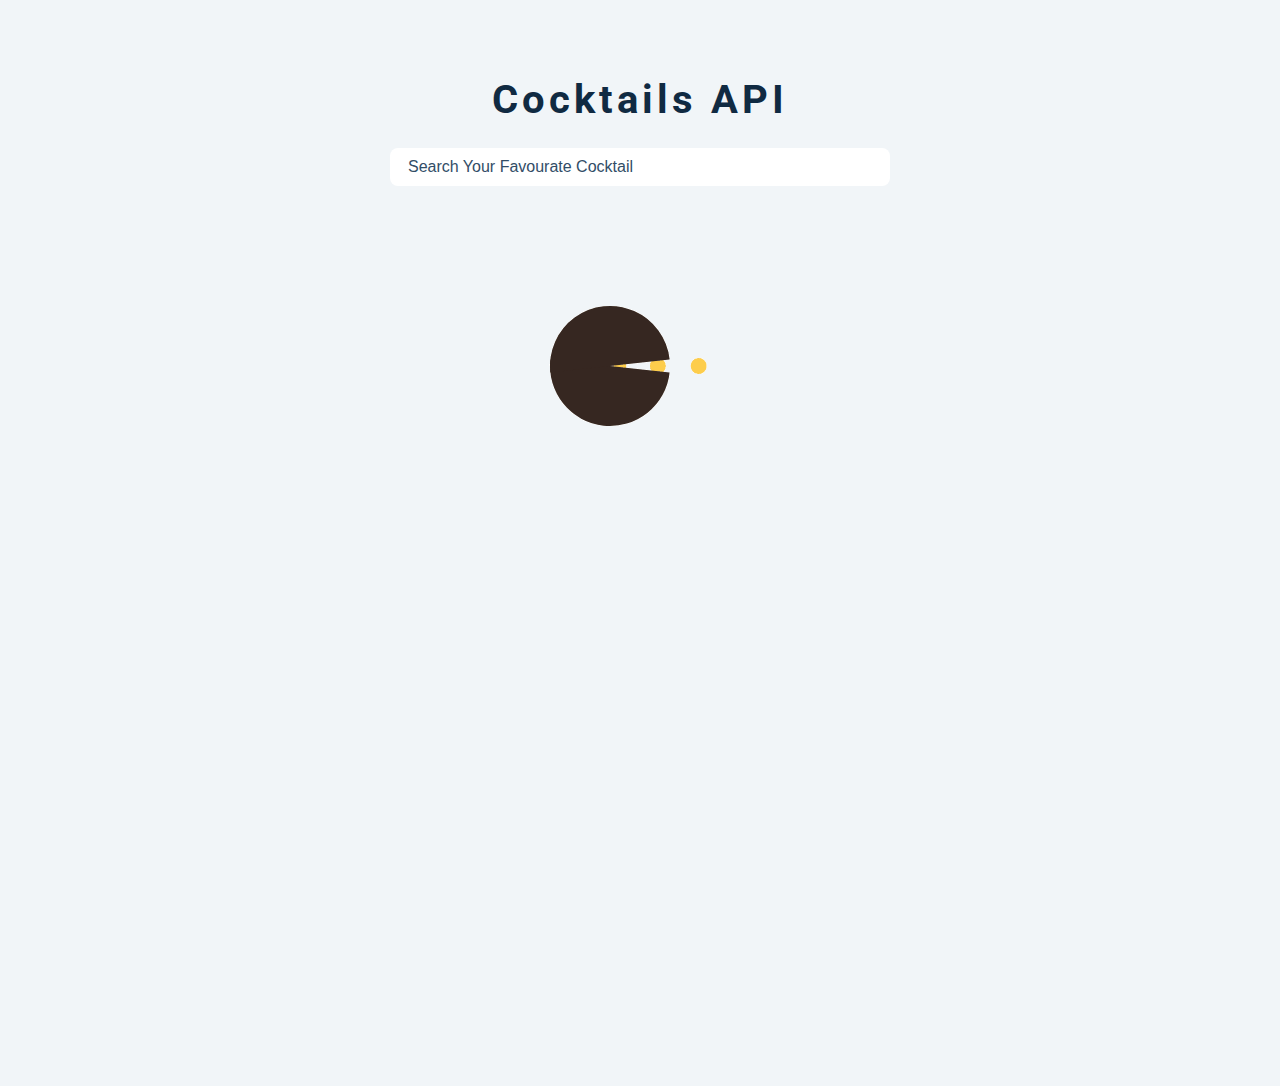
<file: index.html>
<!DOCTYPE html>
<html lang="en">
  <head>
    <meta charset="UTF-8" />
    <meta name="viewport" content="width=device-width, initial-scale=1.0" />
    <title>Cocktails</title>
    <!-- font-awesome -->
    <link
      rel="stylesheet"
      href="https://cdnjs.cloudflare.com/ajax/libs/font-awesome/5.14.0/css/all.min.css"
    />
    <!-- css -->
    <link rel="stylesheet" href="./styles.css" />
  </head>

  <body>
    <form class="search-form">
      <h2>cocktails API</h2>
      <input
        class="input"
        type="text"
        placeholder="search your favourate cocktail"
        name="drink"
      />
    </form>
    <section class="section cocktails">
      <article class="loading">
        <img src="./loading.gif" alt="loading" />
      </article>
      <h2 class="title"></h2>
    </section>
    <div class="section-center">
      <!-- single drink  -->
      <a href="./drink.html">
        <article class="cocktail" data-id="1">
          <img src="./cocktail.jpg" alt="cocktail" />
          <h3>martini</h3>
        </article>
      </a>
      <!-- end of single drink  -->
    </div>

    <!-- JavaScript  -->
    <script type="module" src="./app.js"></script>
  </body>
</html>
</file>
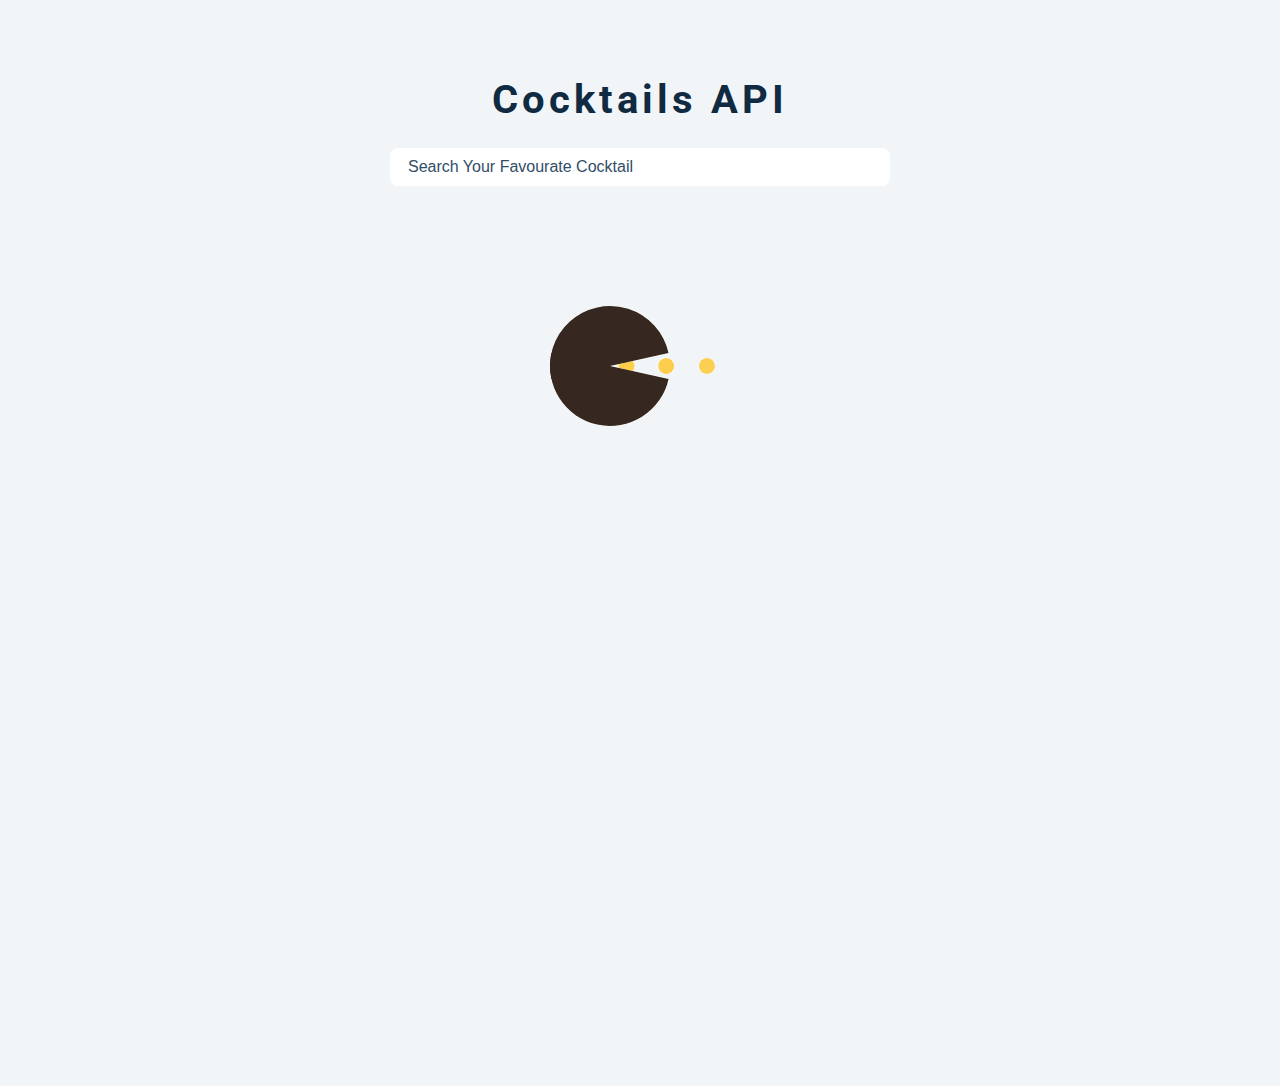
<file: drink.html>
<!DOCTYPE html>
<html lang="en">
  <head>
    <meta charset="UTF-8" />
    <meta name="viewport" content="width=device-width, initial-scale=1.0" />
    <title>Single Cocktail</title>
    <!-- font-awesome -->
    <link
      rel="stylesheet"
      href="https://cdnjs.cloudflare.com/ajax/libs/font-awesome/5.14.0/css/all.min.css"
    />
    <!-- css -->
    <link rel="stylesheet" href="./styles.css" />
  </head>
  <body>
    <section class="loading">
      <img src="./loading.gif" alt="loading" />
    </section>
    <section class="single-drink">
      <img src="./cocktail.jpg" class="img drink-img" alt="drink-img" />
      <article class="drink-info">
        <h2 class="drink-name"></h2>
        <p class="drink-desc"></p>
        <h4>Ingredients</h4>
        <ul class="drink-ingredients"></ul>
        <a href="./index.html" class="btn">all cocktails</a>
      </article>
    </section>
    <!-- JavaScript  -->
    <script type="module" src="./singleDrink.js"></script>
  </body>
</html>
</file>
<file: styles.css>
/*
=============== 
Fonts
===============
*/
@import url('https://fonts.googleapis.com/css?family=Open+Sans|Roboto:400,700&display=swap');

/*
=============== 
Variables
===============
*/

:root {
  /* dark shades of primary color*/
  --clr-primary-1: hsl(205, 86%, 17%);
  --clr-primary-2: hsl(205, 77%, 27%);
  --clr-primary-3: hsl(205, 72%, 37%);
  --clr-primary-4: hsl(205, 63%, 48%);
  /* primary/main color */
  --clr-primary-5: #49a6e9;
  /* lighter shades of primary color */
  --clr-primary-6: hsl(205, 89%, 70%);
  --clr-primary-7: hsl(205, 90%, 76%);
  --clr-primary-8: hsl(205, 86%, 81%);
  --clr-primary-9: hsl(205, 90%, 88%);
  --clr-primary-10: hsl(205, 100%, 96%);
  /* darkest grey - used for headings */
  --clr-grey-1: hsl(209, 61%, 16%);
  --clr-grey-2: hsl(211, 39%, 23%);
  --clr-grey-3: hsl(209, 34%, 30%);
  --clr-grey-4: hsl(209, 28%, 39%);
  /* grey used for paragraphs */
  --clr-grey-5: hsl(210, 22%, 49%);
  --clr-grey-6: hsl(209, 23%, 60%);
  --clr-grey-7: hsl(211, 27%, 70%);
  --clr-grey-8: hsl(210, 31%, 80%);
  --clr-grey-9: hsl(212, 33%, 89%);
  --clr-grey-10: hsl(210, 36%, 96%);
  --clr-white: #fff;
  --clr-red-dark: hsl(360, 67%, 44%);
  --clr-red-light: hsl(360, 71%, 66%);
  --clr-green-dark: hsl(125, 67%, 44%);
  --clr-green-light: hsl(125, 71%, 66%);
  --clr-black: #222;
  --ff-primary: 'Roboto', sans-serif;
  --ff-secondary: 'Open Sans', sans-serif;
  --transition: all 0.3s linear;
  --spacing: 0.25rem;
  --radius: 0.5rem;
  --light-shadow: 0 5px 15px rgba(0, 0, 0, 0.1);
  --dark-shadow: 0 5px 15px rgba(0, 0, 0, 0.2);
  --max-width: 1170px;
  --fixed-width: 620px;
}
/*
=============== 
Global Styles
===============
*/

*,
::after,
::before {
  margin: 0;
  padding: 0;
  box-sizing: border-box;
}
body {
  font-family: var(--ff-secondary);
  background: var(--clr-grey-10);
  color: var(--clr-grey-1);
  line-height: 1.5;
  font-size: 0.875rem;
}
ul {
  list-style-type: none;
}
a {
  text-decoration: none;
}

h1,
h2,
h3,
h4 {
  letter-spacing: var(--spacing);
  text-transform: capitalize;
  line-height: 1.25;
  margin-bottom: 0.75rem;
  font-family: var(--ff-primary);
}
h1 {
  font-size: 3rem;
}
h2 {
  font-size: 2rem;
}
h3 {
  font-size: 1.25rem;
}
h4 {
  font-size: 0.875rem;
}
p {
  margin-bottom: 1.25rem;
  color: var(--clr-grey-5);
}
@media screen and (min-width: 800px) {
  h1 {
    font-size: 4rem;
  }
  h2 {
    font-size: 2.5rem;
  }
  h3 {
    font-size: 1.75rem;
  }
  h4 {
    font-size: 1rem;
  }
  body {
    font-size: 1rem;
  }
  h1,
  h2,
  h3,
  h4 {
    line-height: 1;
  }
}
/*  global classes */

.btn {
  text-transform: uppercase;
  background: var(--clr-primary-5);
  color: var(--clr-white);
  padding: 0.375rem 0.75rem;
  letter-spacing: var(--spacing);
  display: block;
  transition: var(--transition);
  font-size: 0.875rem;
  border: 2px solid var(--clr-primary-5);
  cursor: pointer;
  box-shadow: 0 1px 3px rgba(0, 0, 0, 0.2);
  border-radius: var(--radius);
}
.btn:hover {
  color: var(--clr-primary-5);
  background: var(--clr-primary-1);
  border-color: var(--clr-primary-1);
}
.img {
  width: 100%;
}
/* section */
.section {
  padding: 5rem 0;
}

.section-center {
  width: 85vw;
  margin: 0 auto;
  max-width: 1170px;
}
@media screen and (min-width: 576px) {
  .section-center {
    display: grid;
    grid-template-columns: repeat(auto-fill, minmax(300px, 1fr));
    column-gap: 4rem;
  }
}
@media screen and (min-width: 992px) {
  .section-center {
    width: 95vw;
  }
}
/* loading */
.loading {
  min-height: 100vh;
  display: grid;
  justify-content: center;
  position: absolute;
  top: 0;
  left: 0;
  width: 100%;
  height: 100%;
  background: var(--clr-grey-10);
  padding-top: 5rem;
  z-index: 999;
}

.hide-loading {
  display: none;
}

/* search form */
.search-form {
  text-align: center;
  padding-top: 5rem;
  width: 85vw;
  max-width: 500px;
  margin: 0 auto;
}

input {
  width: 100%;
  font-size: 1rem;
  border-color: transparent;
  margin-top: 1rem;
  padding: 0.5rem 1rem;
}
input {
  border-radius: var(--radius);
}
input::placeholder {
  text-transform: capitalize;
  color: var(--clr-grey-3);
}

/* cocktails */
.cocktails {
  position: relative;
}
.title {
  font-size: 2rem;
  text-align: center;
}

.cocktail {
  background: var(--clr-white);
  border-radius: var(--radius);
  box-shadow: var(--light-shadow);
  transition: var(--transition);
  margin-bottom: 3rem;
  position: relative;
}
.cocktail:hover {
  box-shadow: var(--dark-shadow);
  transform: scale(1.005);
}
.cocktail img {
  width: 100%;
  display: block;
  border-radius: var(--radius);
  border: 10px solid var(--clr-white);
  transition: var(--transition);
  height: 268px;
  object-fit: cover;
}
.cocktail:hover img {
  filter: blur(2px) grayscale(50%);
}
.cocktail h3 {
  position: absolute;
  bottom: -1rem;
  right: -1rem;
  background: var(--clr-black);
  color: var(--clr-white);
  padding: 1rem 1.5rem;
  text-align: center;
  margin-bottom: 0;
  text-transform: uppercase;
  font-family: monospace;
  font-size: 2rem;
  border-radius: var(--radius);
}

/* single cocktail */
.single-drink {
  width: 85vw;
  max-width: var(--max-width);
  margin: 0 auto;
  margin-top: 4rem;
}
.drink-img {
  width: 100%;
  height: 400px;
  object-fit: cover;
  display: block;
  border: 10px solid var(--clr-white);
  border-radius: var(--radius);
}
@media screen and (min-width: 992px) {
  .single-drink {
    display: grid;
    grid-template-columns: 1fr 1fr;
    column-gap: 3rem;
  }
}
.drink-info {
  padding-top: 2rem;
}

.drink-ingredients .far {
  margin-right: 1rem;
}

.single-drink .btn {
  display: inline-block;
  margin-top: 2rem;
}
</file>
